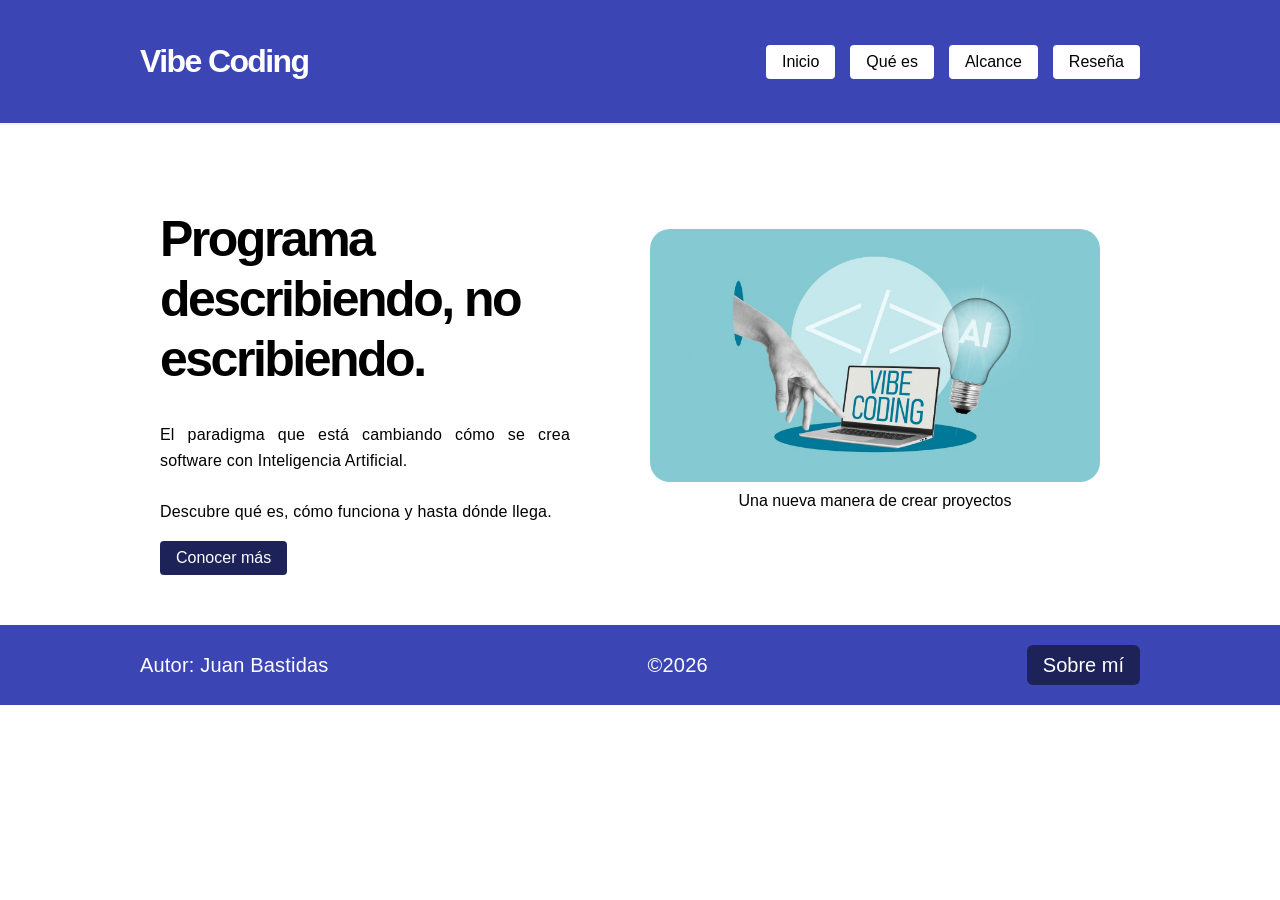
<file: index.html>
<!DOCTYPE html>
<html lang="es">
<head>
    <meta charset="UTF-8">
    <meta name="viewport" content="width=device-width, initial-scale=1.0">
    <title>Inicio</title>
    <link rel="stylesheet" href="css/estilos.css">
</head>


<body>
    <!-- Contenido introductorio -->
    <header class = "header">
        <div class = "header-contenido">
            <h1>Vibe Coding</h1>
            <!-- Enlaces de navegación -->
            <nav>
                <ul class = "navlist">
                    <li><a href="index.html">Inicio</a></li>
                    <li><a href="info.html">Qué es</a></li>
                    <li><a href="futuro.html">Alcance</a></li>
                    <li><a href="reseña.html">Reseña</a></li>
                </ul>
            </nav>
        </div>
    </header>

    <!-- Contenido principal -->
    <main class = "main">
        <div class = "main-contenido">
            <h1 id ="titulo-inicio">Programa describiendo, no escribiendo.</h1>
            <p>El paradigma que está cambiando cómo se crea software con Inteligencia Artificial. <br><br> 
            Descubre qué es, cómo funciona y hasta dónde llega.</p>
            <a class = "button" href="info.html">Conocer más</a>
        </div>

        <figure class = "index-imagen">
                <img src="img/vibecoding.png" width="604" height="340" alt="Mano interactuando con una laptop">
                <figcaption>Una nueva manera de crear proyectos</figcaption>
            </figure>
    </main>

    <!-- Informacion final -->
        <footer class="footer">
            <div class = "footer-contenido">
                <p>Autor: Juan Bastidas</p>
                <p>©2026</p>
                <a href="reseña.html">Sobre mí</a> 
            </div>
        </footer>
</body>
</html>
</file>
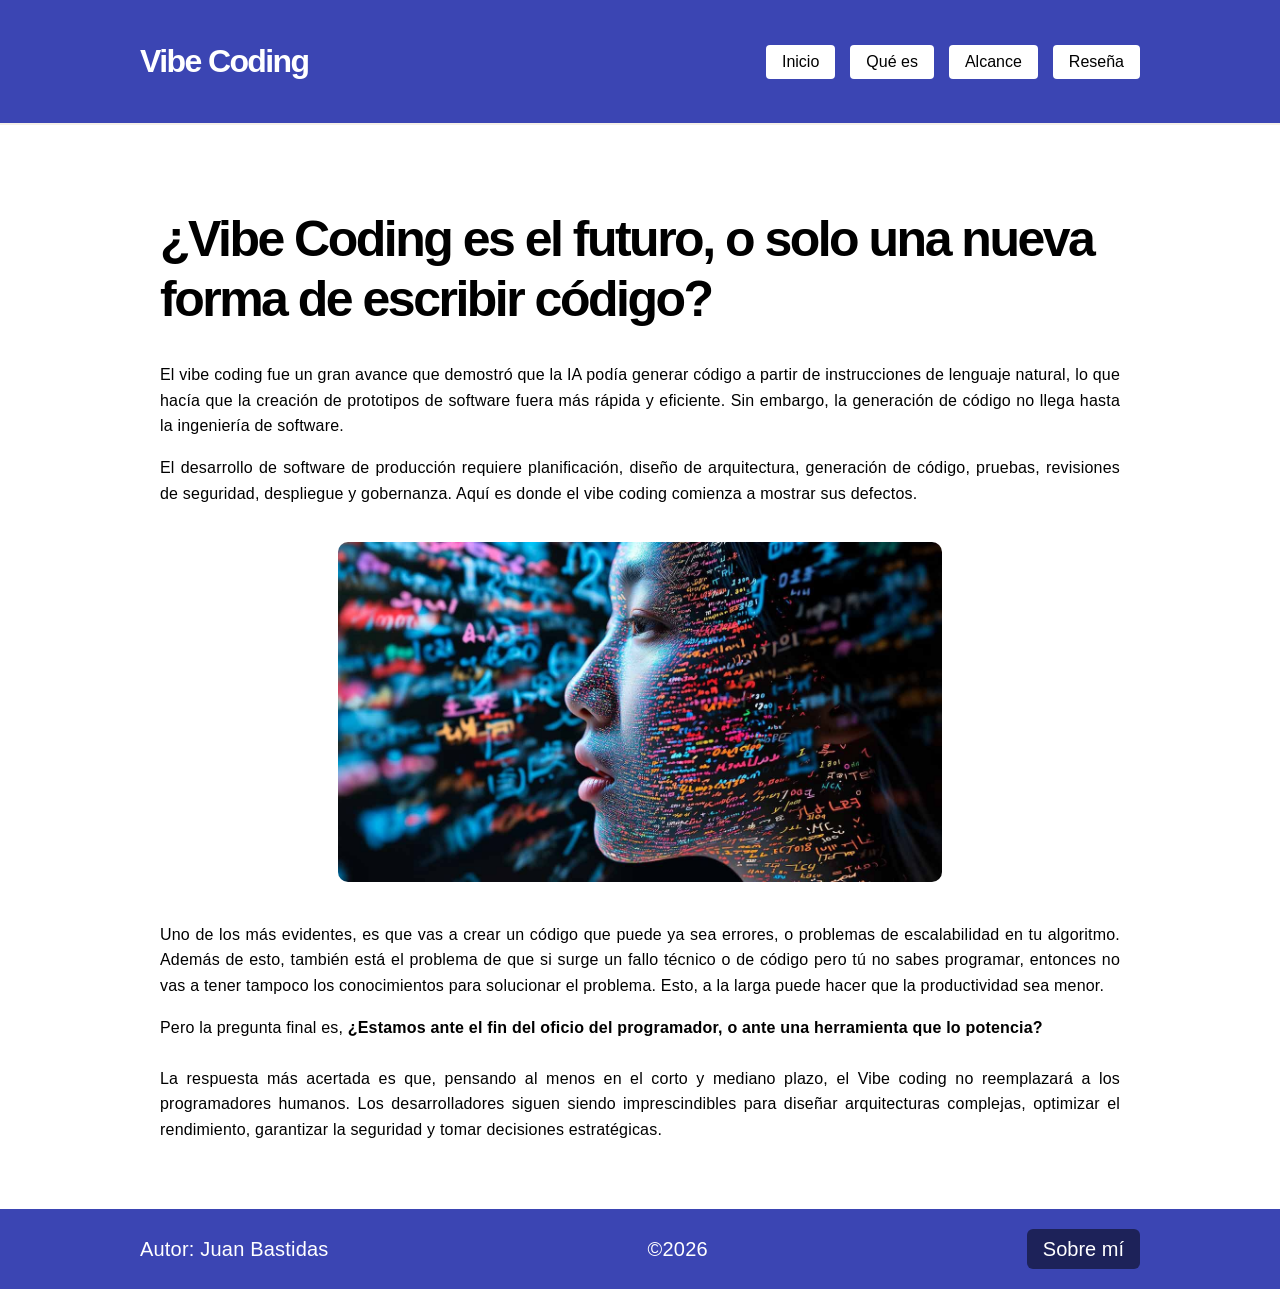
<file: futuro.html>
<!DOCTYPE html>
<html lang="es">
<head>
    <meta charset="UTF-8">
    <meta name="viewport" content="width=device-width, initial-scale=1.0">
    <title>Alcance</title>
    <link rel="stylesheet" href="css/estilos.css">
</head>
<body>
    <!-- Contenido introductorio -->
    <header class = "header">
        <div class = "header-contenido">
            <h1>Vibe Coding</h1>
            <!-- Enlaces de navegación -->
            <nav>
                <ul class = "navlist">
                    <li><a href="index.html">Inicio</a></li>
                    <li><a href="info.html">Qué es</a></li>
                    <li><a href="futuro.html">Alcance</a></li>
                    <li><a href="reseña.html">Reseña</a></li>
                </ul>
            </nav>
        </div>
    </header>

    <main class = "main">
        <div class = "main-contenido">
            <h1 id = "titulo-alcance">¿Vibe Coding es el futuro, o solo una nueva forma de escribir código?</h1>
            <p>El vibe coding fue un gran avance que demostró que la IA podía generar código a partir de
                instrucciones de lenguaje natural, lo que hacía que la creación de prototipos de 
                software fuera más rápida y eficiente. Sin embargo, la generación de código no llega 
                hasta la ingeniería de software. </p>
            
            <p>El desarrollo de software de producción requiere planificación, diseño de arquitectura, 
                generación de código, pruebas, revisiones de seguridad, despliegue y gobernanza. Aquí es 
                donde el vibe coding comienza a mostrar sus defectos.</p>
                
                <figure class = "alcance-imagen" >
                    <img src="img/ia.png" width="604" height="340" alt="Un rostro rodeado de simbolos">
                </figure>

            <p>Uno de los más evidentes, es que vas a crear un código que puede ya sea errores, o problemas
                de escalabilidad en tu algoritmo. Además de esto, también está el problema de que si surge un 
                fallo técnico o de código pero tú no sabes programar, entonces no vas a tener tampoco los 
                conocimientos para solucionar el problema. Esto, a la larga puede hacer que la productividad
                sea menor.</p>
            
            <p>Pero la pregunta final es, 
                <strong>¿Estamos ante el fin del oficio del programador, o ante una herramienta que lo potencia?</strong> <br><br>
            La respuesta más acertada es que, pensando al menos en el corto y mediano plazo, el Vibe coding no reemplazará 
            a los programadores humanos. Los desarrolladores siguen siendo imprescindibles para diseñar arquitecturas complejas, 
            optimizar el rendimiento, garantizar la seguridad y tomar decisiones estratégicas.</p>
        </div>
    </main>

    <!-- Informacion final -->
        <footer class="footer">
            <div class = "footer-contenido">
                <p>Autor: Juan Bastidas</p>
                <p>©2026</p>
                <a href="reseña.html">Sobre mí</a> 
            </div>
        </footer>
</body>
</html>
</file>
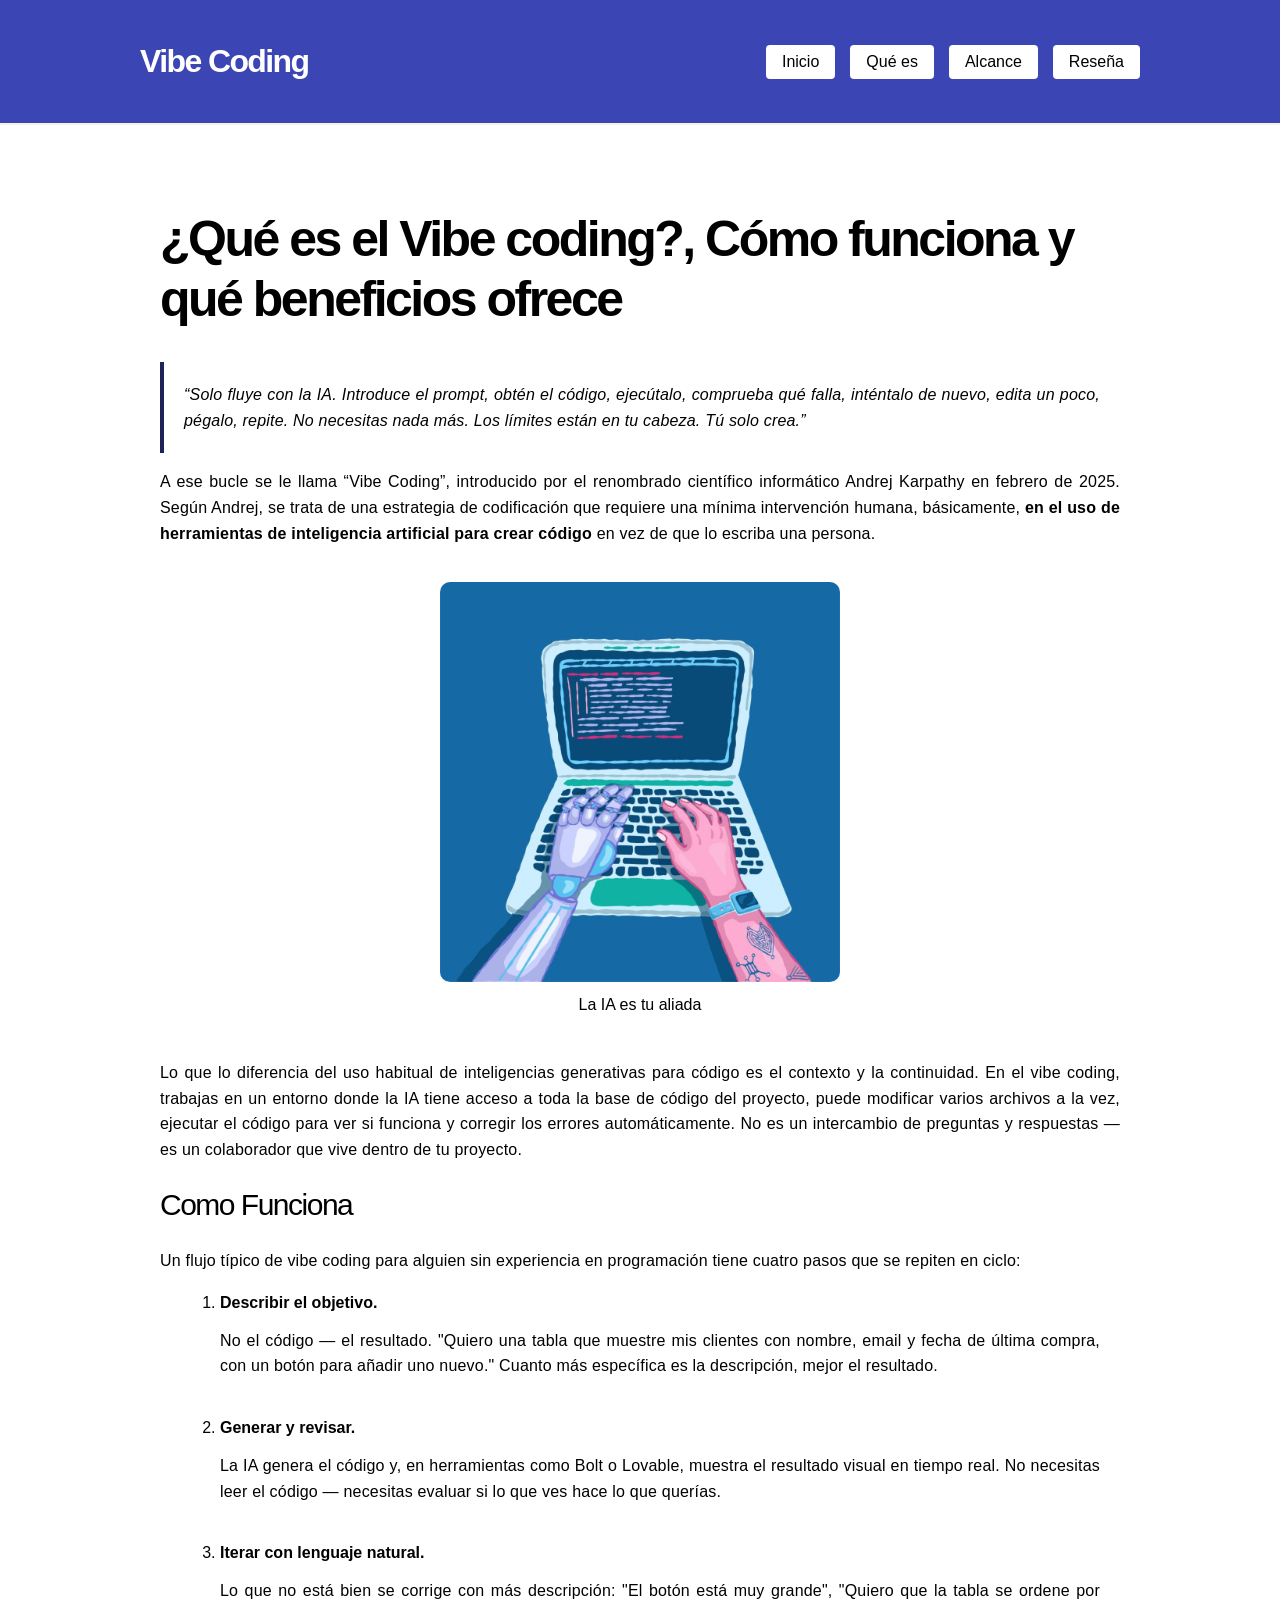
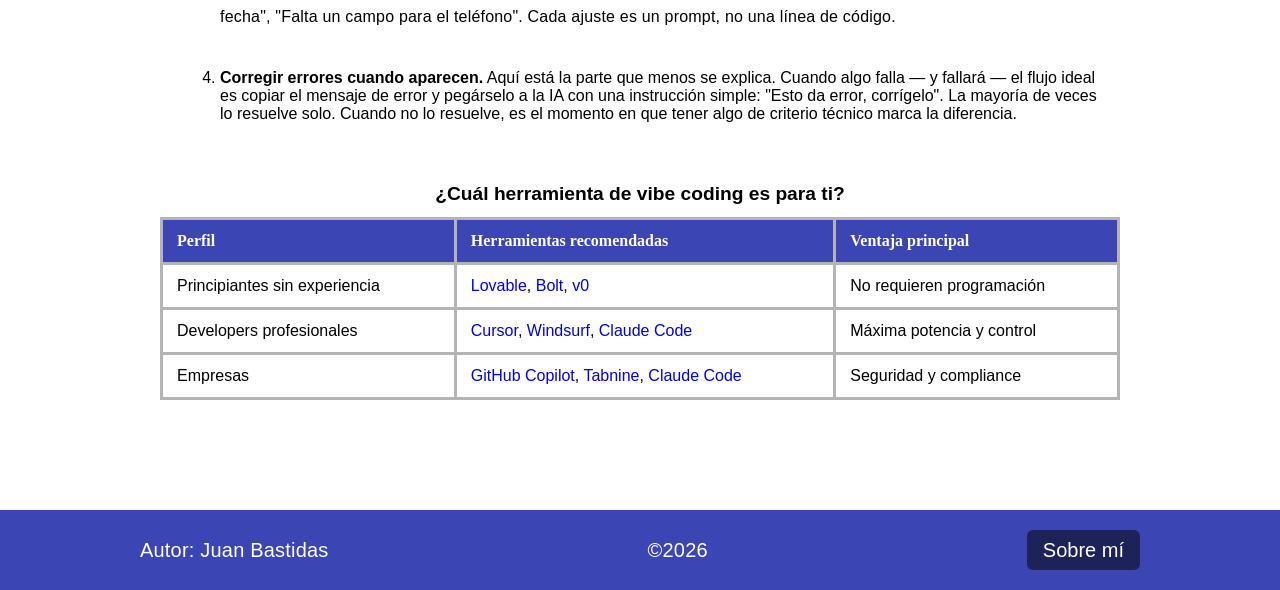
<file: info.html>
<!DOCTYPE html>
<html lang="es">
<head>
    <meta charset="UTF-8">
    <meta name="viewport" content="width=device-width, initial-scale=1.0">
    <title>Qué es el Vibe Coding</title>
    <link rel="stylesheet" href="css/estilos.css">
</head>
<body>
    <!-- Contenido introductorio -->
    <header class = "header">
        <div class = "header-contenido">
            <h1>Vibe Coding</h1>
            <!-- Enlaces de navegación -->
            <nav>
                <ul class = "navlist">
                    <li><a href="index.html">Inicio</a></li>
                    <li><a href="info.html">Qué es</a></li>
                    <li><a href="futuro.html">Alcance</a></li>
                    <li><a href="reseña.html">Reseña</a></li>
                </ul>
            </nav>
        </div>
    </header>

    <main class = "main">
        <div class = "main-contenido">
            <h1 id ="titulo-info"> ¿Qué es el Vibe coding?, Cómo funciona y qué beneficios ofrece</h1>
            <p class="cita">“Solo fluye con la IA. Introduce el prompt, obtén el código, ejecútalo, comprueba qué falla, 
                inténtalo de nuevo, edita un poco, pégalo, repite. No necesitas nada más. Los límites están en 
                tu cabeza. Tú solo crea.”
            </p>

            <p>
                A ese bucle se le llama “Vibe Coding”, introducido por el renombrado científico informático Andrej 
                Karpathy en febrero de 2025. Según Andrej, se trata de una estrategia de codificación que requiere 
                una mínima intervención humana, básicamente, <strong>en el uso de herramientas de inteligencia artificial 
                para crear código</strong> en vez de que lo escriba una persona.
            </p>

            <figure class="info-imagen">
                <img src="img/codigo.jpg" width="400" height="340" alt="Una IA generando codigo">
                <figcaption>La IA es tu aliada</figcaption>
            </figure>


            <p>
                Lo que lo diferencia del uso habitual de inteligencias generativas para código es el 
                contexto y la continuidad. En el vibe coding, trabajas en un entorno donde la IA tiene 
                acceso a toda la base de código del proyecto, puede modificar varios archivos a la vez, 
                ejecutar el código para ver si funciona y corregir los errores automáticamente. No es un
                 intercambio de preguntas y respuestas — es un colaborador que vive dentro de tu proyecto.
            </p>

            <h2>Como Funciona</h2>

            <p>
                Un flujo típico de vibe coding para alguien sin experiencia en programación tiene cuatro 
                pasos que se repiten en ciclo:
            </p>

            <ol class = "lista-ordenada">
                <li><strong>Describir el objetivo.</strong>
                    <p>No el código — el resultado. "Quiero una tabla que muestre mis clientes con nombre, 
                        email y fecha de última compra, con un botón para añadir uno nuevo." Cuanto más 
                        específica es la descripción, mejor el resultado.</p>
                </li>

                <li><strong>Generar y revisar.</strong>
                    <p>La IA genera el código y, en herramientas como Bolt o Lovable, muestra el resultado 
                        visual en tiempo real. No necesitas leer el código — necesitas evaluar si lo que 
                        ves hace lo que querías.</p>
                </li>

                <li><strong>Iterar con lenguaje natural.</strong>
                    <p>Lo que no está bien se corrige con más descripción: "El botón está muy grande", 
                        "Quiero que la tabla se ordene por fecha", "Falta un campo para el teléfono". 
                        Cada ajuste es un prompt, no una línea de código.</p>
                </li>

                <li><strong>Corregir errores cuando aparecen.</strong>
                    Aquí está la parte que menos se explica. Cuando algo falla — y fallará — el flujo ideal 
                    es copiar el mensaje de error y pegárselo a la IA con una instrucción simple: "Esto da error, 
                    corrígelo". La mayoría de veces lo resuelve solo. Cuando no lo resuelve, es el momento en que 
                    tener algo de criterio técnico marca la diferencia.
                </li>
            </ol>

            <table>
                <caption>¿Cuál herramienta de vibe coding es para ti?</caption>
                <thead>
                    <tr>
                        <th>Perfil</th>
                        <th>Herramientas recomendadas</th>
                        <th>Ventaja principal</th>
                    </tr>
                </thead>
                <tbody>
                    <tr>
                        <td>Principiantes sin experiencia</td>
                        <td>
                            <a href="https://vibecoding.gallery/herramientas/lovable/" target="_blank"> Lovable</a>,
                            <a href="https://vibecoding.gallery/herramientas/bolt/" target="_blank">Bolt</a>,
                            <a href="https://vibecoding.gallery/herramientas/v0-vercel/" target="_blank">v0</a>
                        </td>
                        <td>No requieren programación</td>
                    </tr>
                    <tr>
                        <td>Developers profesionales</td>
                        <td>
                            <a href="https://vibecoding.gallery/herramientas/cursor/" target="_blank">Cursor</a>,
                            <a href="https://vibecoding.gallery/herramientas/windsurf/" target="_blank">Windsurf</a>,
                            <a href="https://vibecoding.gallery/herramientas/claude-code/" target="_blank">Claude Code</a>
                        </td>
                        <td>Máxima potencia y control</td>
                    </tr>
                    <tr>
                        <td>Empresas</td>
                        <td>
                            <a href="https://vibecoding.gallery/herramientas/github-copilot/" target="_blank">GitHub Copilot</a>,
                            <a href="https://vibecoding.gallery/herramientas/tabnine/" target="_blank">Tabnine</a>,
                            <a href="https://vibecoding.gallery/herramientas/claude-code/" target="_blank">Claude Code</a>
                        </td>
                        <td>Seguridad y compliance</td>
                    </tr>
                </tbody>
            </table>
        </div>
    </main>

    <footer class = "footer">
            <div class = "footer-contenido">
                <p>Autor: Juan Bastidas</p>
                <p>©2026</p>
                <a href="reseña.html">Sobre mí</a> 
            </div>
    </footer>
</body>
</html>
</file>
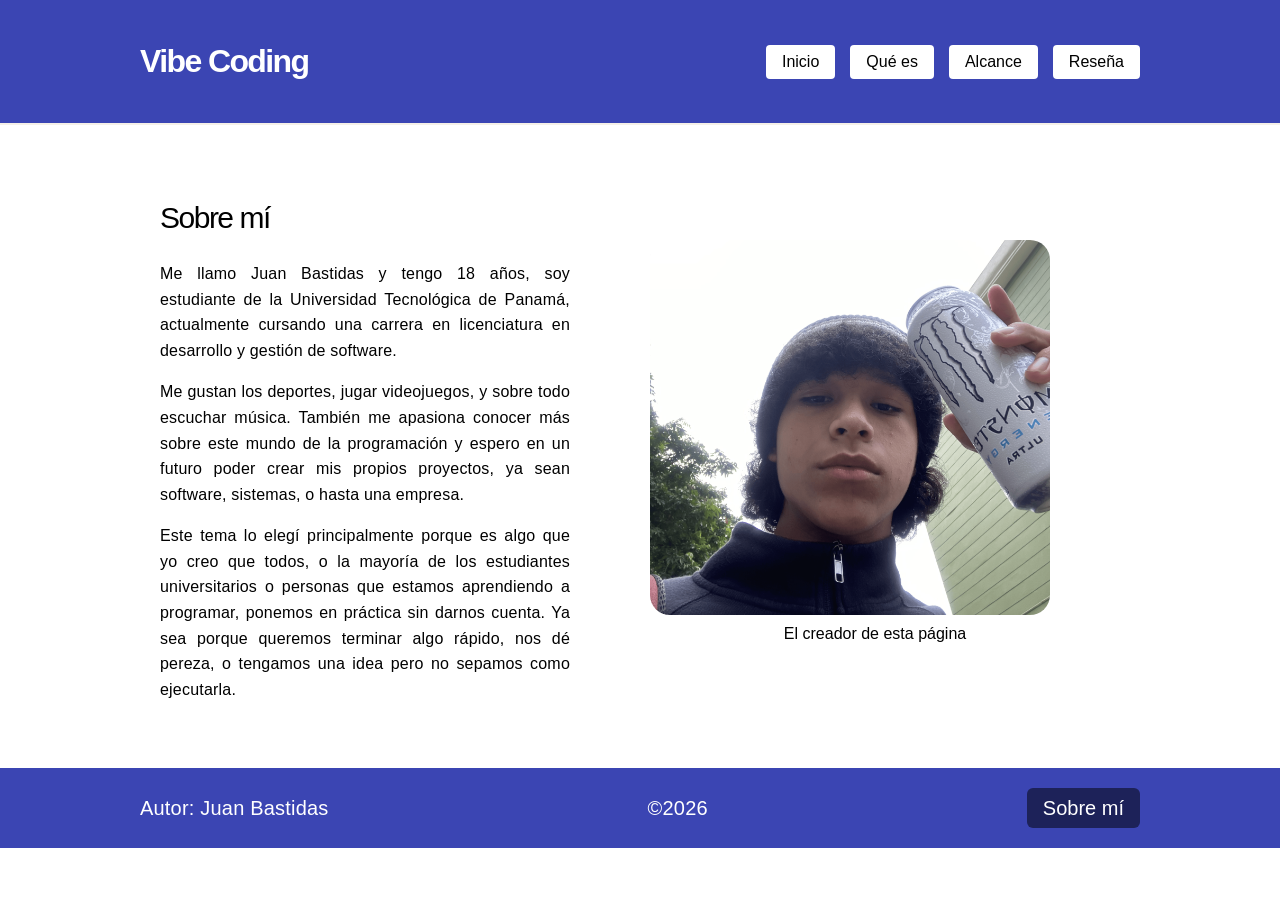
<file: reseña.html>
<!DOCTYPE html>
<html lang="es">
<head>
    <meta charset="UTF-8">
    <meta name="viewport" content="width=device-width, initial-scale=1.0">
    <title>Reseña</title>
    <link rel="stylesheet" href="css/estilos.css">
</head>
<body>
    <!-- Contenido introductorio -->
    <header class = "header">
        <div class = "header-contenido">
            <h1>Vibe Coding</h1>
            <!-- Enlaces de navegación -->
            <nav>
                <ul class = "navlist">
                    <li><a href="index.html">Inicio</a></li>
                    <li><a href="info.html">Qué es</a></li>
                    <li><a href="futuro.html">Alcance</a></li>
                    <li><a href="reseña.html">Reseña</a></li>
                </ul>
            </nav>
        </div>
    </header>

    <main class = "main">
        <div class = "main-contenido">
            <h2 class = "titulo-reseña">Sobre mí</h2>

            <p>Me llamo Juan Bastidas y tengo 18 años, soy estudiante de la Universidad Tecnológica de 
                Panamá, actualmente cursando una carrera en licenciatura en desarrollo y gestión de 
                software.</p>

            <p>Me gustan los deportes, jugar videojuegos, y sobre todo escuchar música. También me 
                apasiona conocer más sobre este mundo de la programación y espero en un futuro poder 
                crear mis propios proyectos, ya sean software, sistemas, o hasta una empresa.</p>
            
            <p>
                Este tema lo elegí principalmente porque es algo que yo creo que todos, o la mayoría de 
                los estudiantes universitarios o personas que estamos aprendiendo a programar, ponemos 
                en práctica sin darnos cuenta. Ya sea porque queremos terminar algo rápido, nos dé 
                pereza, o tengamos una idea pero no sepamos como ejecutarla.
            </p>
        </div>

        <figure class = "reseña-imagen">
                <img src="img/juan.png" width="400" height="400" alt="Un chico retro tomandose una monster">
                <figcaption>El creador de esta página</figcaption>
        </figure>
    </main>

    <!-- Informacion final -->
        <footer class="footer">
            <div class = "footer-contenido">
                <p>Autor: Juan Bastidas</p>
                <p>©2026</p>
                <a href="reseña.html">Sobre mí</a> 
            </div>
        </footer>
</body>
</html>
</file>
<file: css/estilos.css>
html, body, header, nav, section, article, div, span, 
h1, h2, h3, p, ul, li, figure, figcaption, img, frame {
    box-sizing: border-box; /* para evitar desbordamientos */
}

h1, h2, h3, footer{
    line-height:1.2;
    font-family:'Lucida Sans', 'Lucida Sans Regular', 'Lucida Grande', 'Lucida Sans Unicode', Geneva, Verdana, sans-serif;
}

p {
    text-align: justify;
    line-height: 1.6;
    letter-spacing: 0.2px;
    font-family:Verdana, Geneva, Tahoma, sans-serif;
}

h1{
    font-size:50px;
    font-weight: 700;
    letter-spacing: -0.05em;
}

h2{
    font-size: 30px;
    font-weight: 500;
    letter-spacing: -0.050em;
}

header, nav, main, aside, footer {
padding: 20px;
}

main {
display: flex;
flex-wrap: wrap;
gap: 20px;
align-items: center;
}

img {
    display:block;
    max-width: 100%;
    height: auto;
}

.header {
    border-bottom: 2px solid #f5f0e8;
    background-color: #3B45B3;
    color: #ffffff;
}

.header-contenido{
    display: flex;
    flex-wrap: wrap;
    justify-content: space-between;
    align-items: center;
    gap:1rem;
    padding-block: 1.4rem;
}

.main-contenido{
    padding: 30px 20px;
    flex: 1 1 320px;
}

ol{
    font-family:Verdana, Geneva, Tahoma, sans-serif;
}

/* nadamas afeta al boton de conocer mas del inicio*/
.main-contenido a.button{
    text-decoration: none;
     color: #ffffff;
    background-color: #1D2259;
    padding: 8px 16px;
    border-radius: 4px;
    display: inline-block; 
    transition: all 0.3s ease;
}

.footer {
    background-color: #3B45B3;
    color: #ffffff;
    font-size: 20px;
}

.footer-contenido {
    display: flex;
    gap: 200px;
    justify-content: space-between;
    align-items: center;
    gap: 1 rem;
}

.footer-contenido p {
    margin: 0;
}


.header-contenido, .footer-contenido, main {
    max-width: 1000px;
    margin: 0 auto;
}

.header-contenido {
    padding-block: 1.4rem;
}

.header h1 {
    margin: 0;
    font-size: 32px;
}

.header nav{
    padding: 0;
}

footer a {
    color: #ffffff;
    background-color: #1D2259;
    text-decoration: none;
    border-radius: 6px;
    display: inline-block; 
    padding: 8px 16px;
    transition: all 0.3s ease;
}

.main-contenido a.button:hover, footer a:hover{
    background-color: #2d358a;
}



body {
    margin: 0;
}

.navlist {
    list-style: none;
    margin: 0;
    padding: 0px;
    display: flex;
    gap: 15px;
}

.navlist a{
    text-decoration: none;
    background-color: #ffffff;
    color: #000000;
    padding: 8px 16px;
    border-radius: 4px;
    display: inline-block; 
    transition: all 0.3s ease;
    font-family:'Lucida Sans', 'Lucida Sans Regular', 'Lucida Grande', 'Lucida Sans Unicode', Geneva, Verdana, sans-serif;
}

.navlist a:hover {
    background-color: #bbbbbb;
}

li, td, a, figcaption {
    font-family:'Lucida Sans', 'Lucida Sans Regular', 'Lucida Grande', 'Lucida Sans Unicode', Geneva, Verdana, sans-serif;
}

.index-imagen{
    flex: 1 1 320px;
    text-align: center;
    display: inline-block;
}

.reseña-imagen {
    flex: 1 1 320px;
    text-align: center;
    display: block;
}

.index-imagen img, .reseña-imagen img{
    max-width: 100%;
    height: auto;
    border-radius: 20px;
}

figcaption {
    margin: 10px;
}

.alcance-imagen, .info-imagen{
    display: block;
    text-align: center;
    margin: 15px auto;
    padding: 20px;
    width: 100%;
}

.alcance-imagen img, .info-imagen img{
    max-width: 100%;
    height: auto;
    display: inline-block;
    border-radius: 10px;
}


table {
    border-collapse: collapse;
    width: 100%;
    margin-block: 30px;
    margin-top: 60px;
    margin-bottom: 60px;
}

caption {
    margin-bottom: 12px;
    font-weight: bold;
    font-size: 1.2rem;
    font-family:'Lucida Sans', 'Lucida Sans Regular', 'Lucida Grande', 'Lucida Sans Unicode', Geneva, Verdana, sans-serif;
}

thead th {
    background-color: #3B45B3;
    color: #ffffff;
    font-weight: 600;
}


th, td {
    border: 3px solid #b4b4b4;
    padding: 12px 14px;
    text-align: left;
}

/* esto es para los botones de la tabla en info*/
.main-contenido table a{
    text-decoration: none;
}

.main-contenido table a:hover{
    text-decoration: underline;
}

.main-contenido table a:active{
    color: red;
}

.lista-ordenada {
    margin: 20px;
}

.lista-ordenada li{
    margin-bottom: 40px;
}

.cita {
    border-left: 4px solid #1D2259;
    font-style: italic;
    padding: 20px 20px;
}
</file>
